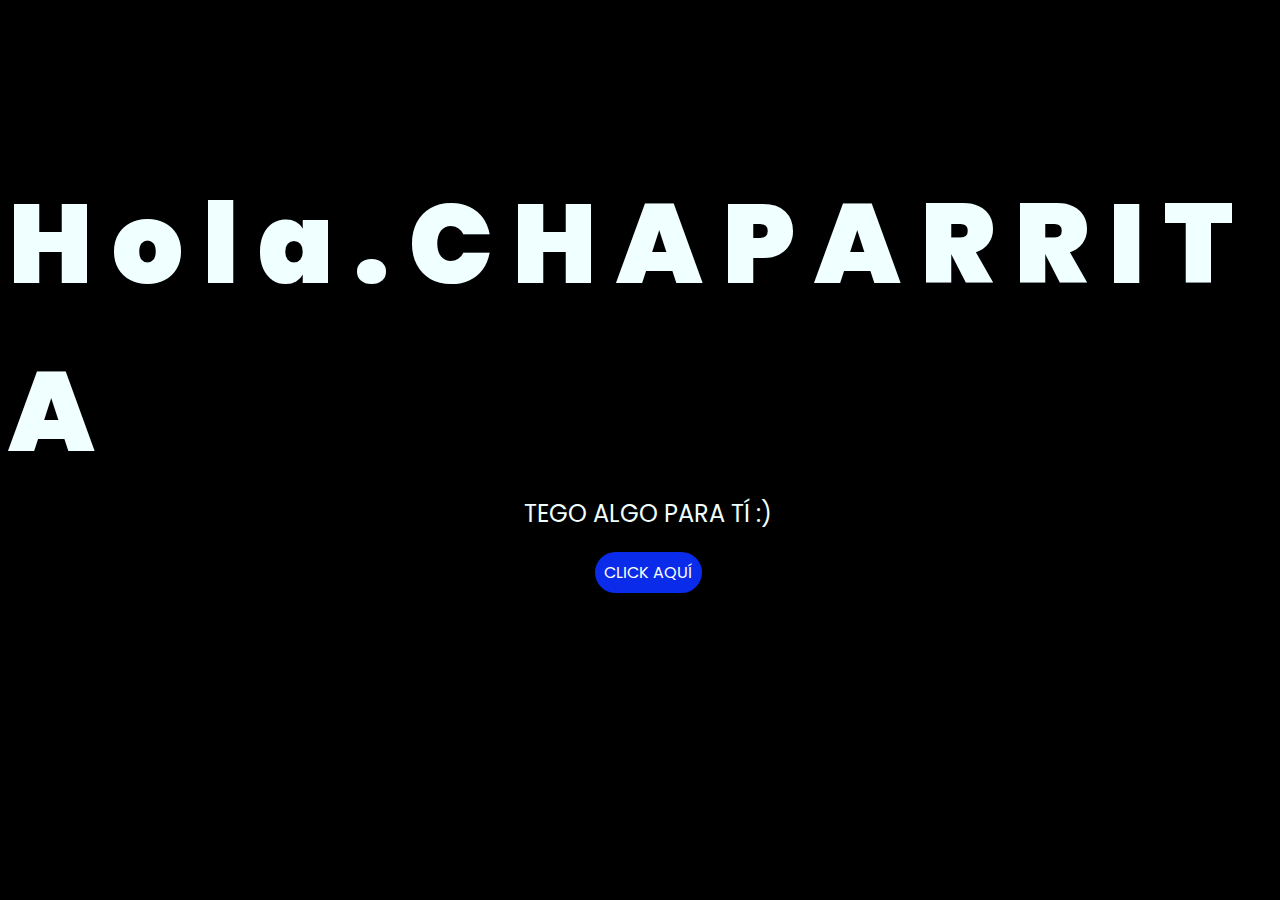
<file: index.html>
<!DOCTYPE html>
<html lang="es">

<head>
    <meta charset="UTF-8">
    <meta http-equiv="X-UA-Compatible" content="IE=edge">
    <meta name="viewport" content="width=device-width, initial-scale=1.0">
    <link rel="stylesheet" href="css/style.css">
    <link rel="icon" href="img/flowers.png" type="image/x-icon">
    <title>Flowers</title>
</head>

<body>
    <div class="greetings">
        <span>H</span>
        <span>o</span>
        <span>l</span>
        <span>a</span>
        <span>.</span>
        <span>C</span>
        <span>H</span>
        <span>A</span>
        <span>P</span>
        <span>A</span>
        <span>R</span>
        <span>R</span>
        <span>I</span>
        <span>T</span>
        <span>A</span>
    </div>
    <div class="description">
        <span>TEGO ALGO PARA TÍ :)</span>
    </div>
    <div class="button">
        <button class="botones">
            <a href="flower.html" style="color: #fff;">CLICK AQUÍ</a>
        </button>
    </div>

</body>

</html>
</file>
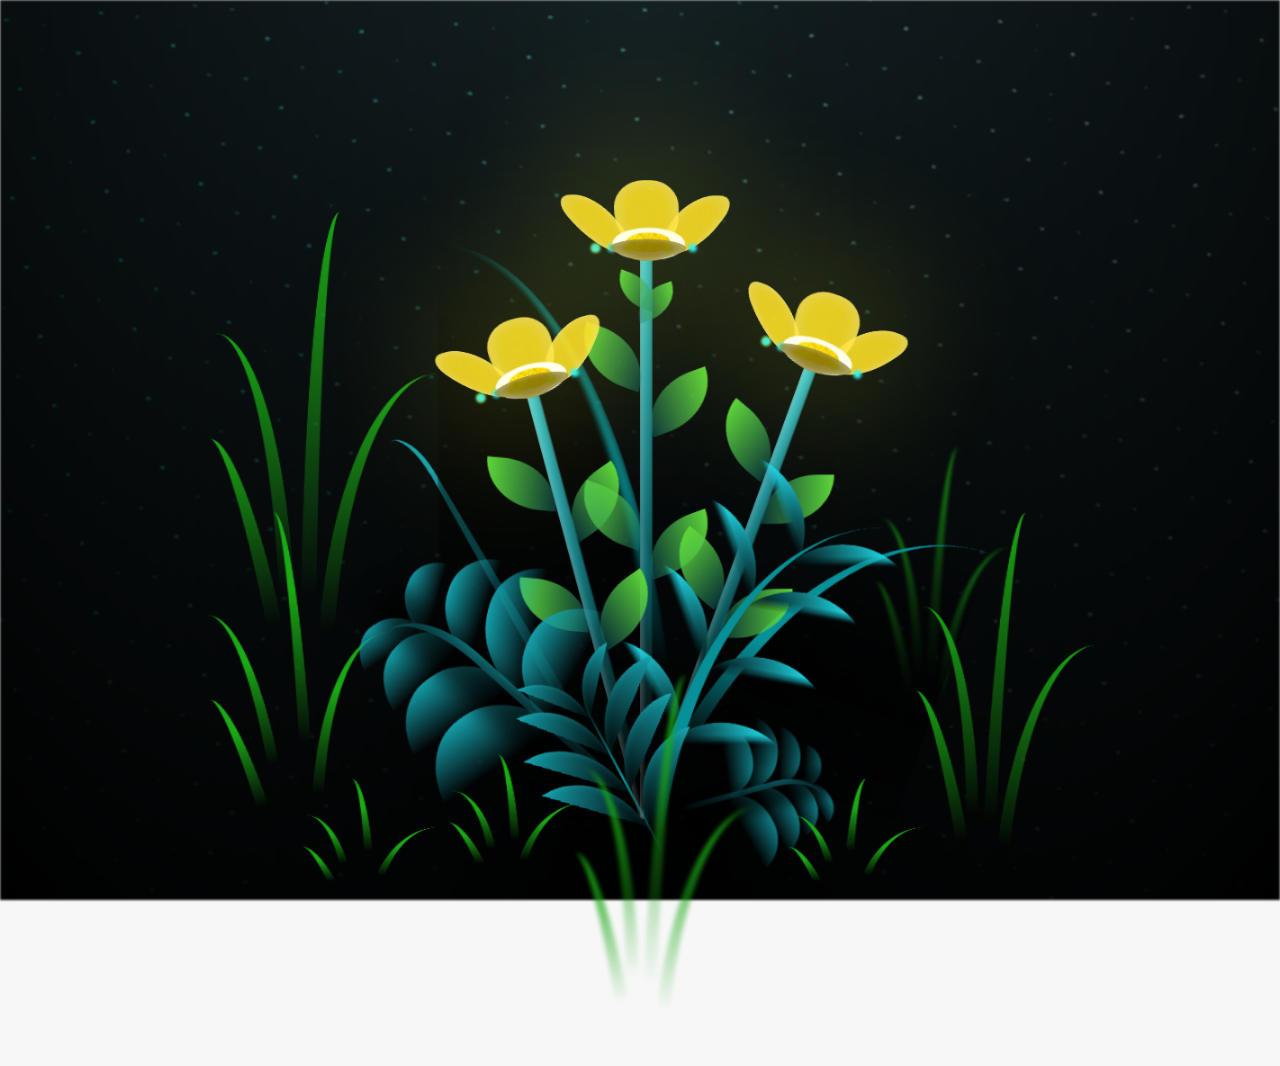
<file: flower.html>
<!DOCTYPE html>
<html lang="es">
  <head>
    <meta charset="UTF-8" />
    <meta http-equiv="X-UA-Compatible" content="IE=edge" />
    <meta name="viewport" content="width=device-width, initial-scale=1.0" />
    <link rel="stylesheet" href="css/main.css" />
    <link rel="icon" href="img/flowers.png" type="image/x-icon" />
    <title>Flower</title>
  </head>
  <body class="container">
    <audio src="sound/ChristianBasso&HaienQiu-Flowers.mp3" autoplay></audio>
    <div id="lyrics">
     
    </div>
    <h1 class="titulo">Estas flores amarillas son el significado del amor que te tengo.
      no seras espectadora hoy !!. Aunque no son fisicas te las doy con la misma intención y amor.
      TE AMO CHAPARRITA. 
    </h1>
    <div class="night"></div>
    <div class="flowers">
      <div class="flower flower--1">
        <div class="flower__leafs flower__leafs--1">
          <div class="flower__leaf flower__leaf--1"></div>
          <div class="flower__leaf flower__leaf--2"></div>
          <div class="flower__leaf flower__leaf--3"></div>
          <div class="flower__leaf flower__leaf--4"></div>
          <div class="flower__white-circle"></div>

          <div class="flower__light flower__light--1"></div>
          <div class="flower__light flower__light--2"></div>
          <div class="flower__light flower__light--3"></div>
          <div class="flower__light flower__light--4"></div>
          <div class="flower__light flower__light--5"></div>
          <div class="flower__light flower__light--6"></div>
          <div class="flower__light flower__light--7"></div>
          <div class="flower__light flower__light--8"></div>
        </div>
        <div class="flower__line">
          <div class="flower__line__leaf flower__line__leaf--1"></div>
          <div class="flower__line__leaf flower__line__leaf--2"></div>
          <div class="flower__line__leaf flower__line__leaf--3"></div>
          <div class="flower__line__leaf flower__line__leaf--4"></div>
          <div class="flower__line__leaf flower__line__leaf--5"></div>
          <div class="flower__line__leaf flower__line__leaf--6"></div>
        </div>
      </div>

      <div class="flower flower--2">
        <div class="flower__leafs flower__leafs--2">
          <div class="flower__leaf flower__leaf--1"></div>
          <div class="flower__leaf flower__leaf--2"></div>
          <div class="flower__leaf flower__leaf--3"></div>
          <div class="flower__leaf flower__leaf--4"></div>
          <div class="flower__white-circle"></div>

          <div class="flower__light flower__light--1"></div>
          <div class="flower__light flower__light--2"></div>
          <div class="flower__light flower__light--3"></div>
          <div class="flower__light flower__light--4"></div>
          <div class="flower__light flower__light--5"></div>
          <div class="flower__light flower__light--6"></div>
          <div class="flower__light flower__light--7"></div>
          <div class="flower__light flower__light--8"></div>
        </div>
        <div class="flower__line">
          <div class="flower__line__leaf flower__line__leaf--1"></div>
          <div class="flower__line__leaf flower__line__leaf--2"></div>
          <div class="flower__line__leaf flower__line__leaf--3"></div>
          <div class="flower__line__leaf flower__line__leaf--4"></div>
        </div>
      </div>

      <div class="flower flower--3">
        <div class="flower__leafs flower__leafs--3">
          <div class="flower__leaf flower__leaf--1"></div>
          <div class="flower__leaf flower__leaf--2"></div>
          <div class="flower__leaf flower__leaf--3"></div>
          <div class="flower__leaf flower__leaf--4"></div>
          <div class="flower__white-circle"></div>

          <div class="flower__light flower__light--1"></div>
          <div class="flower__light flower__light--2"></div>
          <div class="flower__light flower__light--3"></div>
          <div class="flower__light flower__light--4"></div>
          <div class="flower__light flower__light--5"></div>
          <div class="flower__light flower__light--6"></div>
          <div class="flower__light flower__light--7"></div>
          <div class="flower__light flower__light--8"></div>
        </div>
        <div class="flower__line">
          <div class="flower__line__leaf flower__line__leaf--1"></div>
          <div class="flower__line__leaf flower__line__leaf--2"></div>
          <div class="flower__line__leaf flower__line__leaf--3"></div>
          <div class="flower__line__leaf flower__line__leaf--4"></div>
        </div>
      </div>

      <div class="grow-ans" style="--d: 1.2s">
        <div class="flower__g-long">
          <div class="flower__g-long__top"></div>
          <div class="flower__g-long__bottom"></div>
        </div>
      </div>

      <div class="growing-grass">
        <div class="flower__grass flower__grass--1">
          <div class="flower__grass--top"></div>
          <div class="flower__grass--bottom"></div>
          <div class="flower__grass__leaf flower__grass__leaf--1"></div>
          <div class="flower__grass__leaf flower__grass__leaf--2"></div>
          <div class="flower__grass__leaf flower__grass__leaf--3"></div>
          <div class="flower__grass__leaf flower__grass__leaf--4"></div>
          <div class="flower__grass__leaf flower__grass__leaf--5"></div>
          <div class="flower__grass__leaf flower__grass__leaf--6"></div>
          <div class="flower__grass__leaf flower__grass__leaf--7"></div>
          <div class="flower__grass__leaf flower__grass__leaf--8"></div>
          <div class="flower__grass__overlay"></div>
        </div>
      </div>

      <div class="growing-grass">
        <div class="flower__grass flower__grass--2">
          <div class="flower__grass--top"></div>
          <div class="flower__grass--bottom"></div>
          <div class="flower__grass__leaf flower__grass__leaf--1"></div>
          <div class="flower__grass__leaf flower__grass__leaf--2"></div>
          <div class="flower__grass__leaf flower__grass__leaf--3"></div>
          <div class="flower__grass__leaf flower__grass__leaf--4"></div>
          <div class="flower__grass__leaf flower__grass__leaf--5"></div>
          <div class="flower__grass__leaf flower__grass__leaf--6"></div>
          <div class="flower__grass__leaf flower__grass__leaf--7"></div>
          <div class="flower__grass__leaf flower__grass__leaf--8"></div>
          <div class="flower__grass__overlay"></div>
        </div>
      </div>

      <div class="grow-ans" style="--d: 2.4s">
        <div class="flower__g-right flower__g-right--1">
          <div class="leaf"></div>
        </div>
      </div>

      <div class="grow-ans" style="--d: 2.8s">
        <div class="flower__g-right flower__g-right--2">
          <div class="leaf"></div>
        </div>
      </div>

      <div class="grow-ans" style="--d: 2.8s">
        <div class="flower__g-front">
          <div
            class="flower__g-front__leaf-wrapper flower__g-front__leaf-wrapper--1"
          >
            <div class="flower__g-front__leaf"></div>
          </div>
          <div
            class="flower__g-front__leaf-wrapper flower__g-front__leaf-wrapper--2"
          >
            <div class="flower__g-front__leaf"></div>
          </div>
          <div
            class="flower__g-front__leaf-wrapper flower__g-front__leaf-wrapper--3"
          >
            <div class="flower__g-front__leaf"></div>
          </div>
          <div
            class="flower__g-front__leaf-wrapper flower__g-front__leaf-wrapper--4"
          >
            <div class="flower__g-front__leaf"></div>
          </div>
          <div
            class="flower__g-front__leaf-wrapper flower__g-front__leaf-wrapper--5"
          >
            <div class="flower__g-front__leaf"></div>
          </div>
          <div
            class="flower__g-front__leaf-wrapper flower__g-front__leaf-wrapper--6"
          >
            <div class="flower__g-front__leaf"></div>
          </div>
          <div
            class="flower__g-front__leaf-wrapper flower__g-front__leaf-wrapper--7"
          >
            <div class="flower__g-front__leaf"></div>
          </div>
          <div
            class="flower__g-front__leaf-wrapper flower__g-front__leaf-wrapper--8"
          >
            <div class="flower__g-front__leaf"></div>
          </div>
          <div class="flower__g-front__line"></div>
        </div>
      </div>

      <div class="grow-ans" style="--d: 3.2s">
        <div class="flower__g-fr">
          <div class="leaf"></div>
          <div class="flower__g-fr__leaf flower__g-fr__leaf--1"></div>
          <div class="flower__g-fr__leaf flower__g-fr__leaf--2"></div>
          <div class="flower__g-fr__leaf flower__g-fr__leaf--3"></div>
          <div class="flower__g-fr__leaf flower__g-fr__leaf--4"></div>
          <div class="flower__g-fr__leaf flower__g-fr__leaf--5"></div>
          <div class="flower__g-fr__leaf flower__g-fr__leaf--6"></div>
          <div class="flower__g-fr__leaf flower__g-fr__leaf--7"></div>
          <div class="flower__g-fr__leaf flower__g-fr__leaf--8"></div>
        </div>
      </div>

      <div class="long-g long-g--0">
        <div class="grow-ans" style="--d: 3s">
          <div class="leaf leaf--0"></div>
        </div>
        <div class="grow-ans" style="--d: 2.2s">
          <div class="leaf leaf--1"></div>
        </div>
        <div class="grow-ans" style="--d: 3.4s">
          <div class="leaf leaf--2"></div>
        </div>
        <div class="grow-ans" style="--d: 3.6s">
          <div class="leaf leaf--3"></div>
        </div>
      </div>

      <div class="long-g long-g--1">
        <div class="grow-ans" style="--d: 3.6s">
          <div class="leaf leaf--0"></div>
        </div>
        <div class="grow-ans" style="--d: 3.8s">
          <div class="leaf leaf--1"></div>
        </div>
        <div class="grow-ans" style="--d: 4s">
          <div class="leaf leaf--2"></div>
        </div>
        <div class="grow-ans" style="--d: 4.2s">
          <div class="leaf leaf--3"></div>
        </div>
      </div>

      <div class="long-g long-g--2">
        <div class="grow-ans" style="--d: 4s">
          <div class="leaf leaf--0"></div>
        </div>
        <div class="grow-ans" style="--d: 4.2s">
          <div class="leaf leaf--1"></div>
        </div>
        <div class="grow-ans" style="--d: 4.4s">
          <div class="leaf leaf--2"></div>
        </div>
        <div class="grow-ans" style="--d: 4.6s">
          <div class="leaf leaf--3"></div>
        </div>
      </div>

      <div class="long-g long-g--3">
        <div class="grow-ans" style="--d: 4s">
          <div class="leaf leaf--0"></div>
        </div>
        <div class="grow-ans" style="--d: 4.2s">
          <div class="leaf leaf--1"></div>
        </div>
        <div class="grow-ans" style="--d: 3s">
          <div class="leaf leaf--2"></div>
        </div>
        <div class="grow-ans" style="--d: 3.6s">
          <div class="leaf leaf--3"></div>
        </div>
      </div>

      <div class="long-g long-g--4">
        <div class="grow-ans" style="--d: 4s">
          <div class="leaf leaf--0"></div>
        </div>
        <div class="grow-ans" style="--d: 4.2s">
          <div class="leaf leaf--1"></div>
        </div>
        <div class="grow-ans" style="--d: 3s">
          <div class="leaf leaf--2"></div>
        </div>
        <div class="grow-ans" style="--d: 3.6s">
          <div class="leaf leaf--3"></div>
        </div>
      </div>

      <div class="long-g long-g--5">
        <div class="grow-ans" style="--d: 4s">
          <div class="leaf leaf--0"></div>
        </div>
        <div class="grow-ans" style="--d: 4.2s">
          <div class="leaf leaf--1"></div>
        </div>
        <div class="grow-ans" style="--d: 3s">
          <div class="leaf leaf--2"></div>
        </div>
        <div class="grow-ans" style="--d: 3.6s">
          <div class="leaf leaf--3"></div>
        </div>
      </div>

      <div class="long-g long-g--6">
        <div class="grow-ans" style="--d: 4.2s">
          <div class="leaf leaf--0"></div>
        </div>
        <div class="grow-ans" style="--d: 4.4s">
          <div class="leaf leaf--1"></div>
        </div>
        <div class="grow-ans" style="--d: 4.6s">
          <div class="leaf leaf--2"></div>
        </div>
        <div class="grow-ans" style="--d: 4.8s">
          <div class="leaf leaf--3"></div>
        </div>
      </div>

      <div class="long-g long-g--7">
        <div class="grow-ans" style="--d: 3s">
          <div class="leaf leaf--0"></div>
        </div>
        <div class="grow-ans" style="--d: 3.2s">
          <div class="leaf leaf--1"></div>
        </div>
        <div class="grow-ans" style="--d: 3.5s">
          <div class="leaf leaf--2"></div>
        </div>
        <div class="grow-ans" style="--d: 3.6s">
          <div class="leaf leaf--3"></div>
        </div>
      </div>
    </div>
    <script src="anim.js"></script>
    <script src="main.js"></script>
  </body>
</html>
</file>
<file: css/style.css>
@import url('https://fonts.googleapis.com/css2?family=Poppins:ital,wght@0,500;1,900&display=swap');
*{
    font-family: 'Poppins',cursive;
}
body{
    color: azure;
    width: 100%;
    height: 82vh;
    display: flex;
    flex-direction: column;
    align-items: center;
    justify-content: center;
    background-color: black;
    /* padding-top: -30; */
}

.botones{
    padding: 9px;
    border-radius: 80px;
    background-color: transparent;
    border: none;
}

.botones a{
    background-color: #0a2be9;
    padding: 9px;
    border-radius: 80px;
    -webkit-border-radius: 80px;
    -moz-border-radius: 80px;
    -ms-border-radius: 80px;
    -o-border-radius: 80px;

}

.botones a:focus{
    background-color: rgb(50, 194, 194);
}

.greetings{
    font-size: 7rem;
    font-weight: 900;
}
.greetings > span{
    animation: glow 2.5s ease-in-out infinite;
}
@keyframes glow{
    0%, 100%{
        color: #fff;
        text-shadow: 0 0 12px #39c6d6, 0 0 50px #39c6d6, 0 0 100px #39c6d6;
    }
    10%, 90%{
        color: #111;
        text-shadow: none;
    }
}
.greetings > span:nth-child(2){
    animation-delay: .2s ;
}
.greetings > span:nth-child(3){
    animation-delay: .4s ;
}
.greetings > span:nth-child(4){
    animation-delay: .6s;
}

.greetings > span:nth-child(5){
    animation-delay: .8s;
}




.description{
    font-size: 1.5rem;
    margin-bottom: 20px;
}

.button a{
    text-decoration: none;
    font-size: 1rem;
    color: #111;
}

@media screen and (max-width:574px){
    .greetings{
        display: block;
        font-size: 4rem;
        font-weight: 800;
        text-align: center;
    }
    .description{
        font-size: 2rem;
    }
    
    .button a{
        font-size: 1rem;
    }
}
</file>
<file: css/main.css>
*,
*::after,
*::before {
  padding: 0;
  margin: 0;
  box-sizing: border-box;
}

:root {
  --dark-color: #000;
}

body {
  display: flex;
  align-items: flex-end;
  justify-content: center;
  min-height: 100vh;
  background-color: var(--dark-color);
  overflow: hidden;
  perspective: 1000px;
}

#lyrics {
  font-size: 28px;
  font-family: "Franklin Gothic Medium", "Arial Narrow", Arial, sans-serif;
  color: white;
  position: absolute;
  margin-bottom: 20%;
  z-index: 1;
  font-weight: bold;
  letter-spacing: 4px;
}
@media only screen and (max-width: 600px) {
  /* Estilos específicos para dispositivos con un ancho máximo de 600px */
  #lyrics {
      font-size: 14px; /* Reduce el tamaño del texto para dispositivos más pequeños */
      margin-bottom: 530px;
      letter-spacing: 3px;
  }

}
.titulo {
  margin-bottom: 180px;
  font-family: "Arial Narrow", Arial, sans-serif;
  color: yellow;
  position: absolute;
  font-weight: bold;
  letter-spacing: 10px;
  opacity: 0;
  animation: fadeIn 3s ease-in-out forwards;
  text-align: center;
}
@keyframes fadeIn {
  from {
    opacity: 0;
  }
  to {
    opacity: 1;
  }
}

.night {
  z-index: -1;
  position: absolute;
  left: 50%;
  top: 0;
  transform: translateX(-50%);
  width: 100%;
  height: 100%;
  filter: blur(0.1vmin);
  background-image: radial-gradient(
      ellipse at top,
      transparent 0%,
      var(--dark-color)
    ),
    radial-gradient(
      ellipse at bottom,
      var(--dark-color),
      rgba(145, 233, 255, 0.2)
    ),
    repeating-linear-gradient(
      220deg,
      rgb(0, 0, 0) 0px,
      rgb(0, 0, 0) 19px,
      transparent 19px,
      transparent 22px
    ),
    repeating-linear-gradient(
      189deg,
      rgb(0, 0, 0) 0px,
      rgb(0, 0, 0) 19px,
      transparent 19px,
      transparent 22px
    ),
    repeating-linear-gradient(
      148deg,
      rgb(0, 0, 0) 0px,
      rgb(0, 0, 0) 19px,
      transparent 19px,
      transparent 22px
    ),
    linear-gradient(90deg, rgb(0, 255, 250), rgb(240, 240, 240));
}

.flowers {
  position: relative;
  transform: scale(0.9);
  /*margin-bottom: 100px;
  */
}

@media only screen and (max-width: 600px) {
  /* Estilos específicos para dispositivos con un ancho máximo de 600px */
.flowers {
      font-size: 14px;
      margin-bottom: 35%;
      letter-spacing: 3px;
      transform: scale(1.0);
}

}

.flower {
  position: absolute;
  bottom: 10vmin;
  transform-origin: bottom center;
  z-index: 10;
  --fl-speed: 0.8s;
}
.flower--1 {
  -webkit-animation: moving-flower-1 4s linear infinite;
  animation: moving-flower-1 4s linear infinite;
}
.flower--1 .flower__line {
  height: 70vmin;
  -webkit-animation-delay: 0.3s;
  animation-delay: 0.3s;
}
.flower--1 .flower__line__leaf--1 {
  -webkit-animation: blooming-leaf-right var(--fl-speed) 1.6s backwards;
  animation: blooming-leaf-right var(--fl-speed) 1.6s backwards;
}
.flower--1 .flower__line__leaf--2 {
  -webkit-animation: blooming-leaf-right var(--fl-speed) 1.4s backwards;
  animation: blooming-leaf-right var(--fl-speed) 1.4s backwards;
}
.flower--1 .flower__line__leaf--3 {
  -webkit-animation: blooming-leaf-left var(--fl-speed) 1.2s backwards;
  animation: blooming-leaf-left var(--fl-speed) 1.2s backwards;
}
.flower--1 .flower__line__leaf--4 {
  -webkit-animation: blooming-leaf-left var(--fl-speed) 1s backwards;
  animation: blooming-leaf-left var(--fl-speed) 1s backwards;
}
.flower--1 .flower__line__leaf--5 {
  -webkit-animation: blooming-leaf-right var(--fl-speed) 1.8s backwards;
  animation: blooming-leaf-right var(--fl-speed) 1.8s backwards;
}
.flower--1 .flower__line__leaf--6 {
  -webkit-animation: blooming-leaf-left var(--fl-speed) 2s backwards;
  animation: blooming-leaf-left var(--fl-speed) 2s backwards;
}
.flower--2 {
  left: 50%;
  transform: rotate(20deg);
  -webkit-animation: moving-flower-2 4s linear infinite;
  animation: moving-flower-2 4s linear infinite;
}
.flower--2 .flower__line {
  height: 60vmin;
  -webkit-animation-delay: 0.6s;
  animation-delay: 0.6s;
}
.flower--2 .flower__line__leaf--1 {
  -webkit-animation: blooming-leaf-right var(--fl-speed) 1.9s backwards;
  animation: blooming-leaf-right var(--fl-speed) 1.9s backwards;
}
.flower--2 .flower__line__leaf--2 {
  -webkit-animation: blooming-leaf-right var(--fl-speed) 1.7s backwards;
  animation: blooming-leaf-right var(--fl-speed) 1.7s backwards;
}
.flower--2 .flower__line__leaf--3 {
  -webkit-animation: blooming-leaf-left var(--fl-speed) 1.5s backwards;
  animation: blooming-leaf-left var(--fl-speed) 1.5s backwards;
}
.flower--2 .flower__line__leaf--4 {
  -webkit-animation: blooming-leaf-left var(--fl-speed) 1.3s backwards;
  animation: blooming-leaf-left var(--fl-speed) 1.3s backwards;
}
.flower--3 {
  left: 50%;
  transform: rotate(-15deg);
  -webkit-animation: moving-flower-3 4s linear infinite;
  animation: moving-flower-3 4s linear infinite;
}
.flower--3 .flower__line {
  -webkit-animation-delay: 0.9s;
  animation-delay: 0.9s;
}
.flower--3 .flower__line__leaf--1 {
  -webkit-animation: blooming-leaf-right var(--fl-speed) 2.5s backwards;
  animation: blooming-leaf-right var(--fl-speed) 2.5s backwards;
}
.flower--3 .flower__line__leaf--2 {
  -webkit-animation: blooming-leaf-right var(--fl-speed) 2.3s backwards;
  animation: blooming-leaf-right var(--fl-speed) 2.3s backwards;
}
.flower--3 .flower__line__leaf--3 {
  -webkit-animation: blooming-leaf-left var(--fl-speed) 2.1s backwards;
  animation: blooming-leaf-left var(--fl-speed) 2.1s backwards;
}
.flower--3 .flower__line__leaf--4 {
  -webkit-animation: blooming-leaf-left var(--fl-speed) 1.9s backwards;
  animation: blooming-leaf-left var(--fl-speed) 1.9s backwards;
}
.flower__leafs {
  position: relative;
  -webkit-animation: blooming-flower 2s backwards;
  animation: blooming-flower 2s backwards;
}
.flower__leafs--1 {
  -webkit-animation-delay: 1.1s;
  animation-delay: 1.1s;
}
.flower__leafs--2 {
  -webkit-animation-delay: 1.4s;
  animation-delay: 1.4s;
}
.flower__leafs--3 {
  -webkit-animation-delay: 1.7s;
  animation-delay: 1.7s;
}
.flower__leafs::after {
  content: "";
  position: absolute;
  left: 0;
  top: 0;
  transform: translate(-50%, -100%);
  width: 8vmin;
  height: 8vmin;
  background-color: #f9fd25;
  /* background-color: #fd2525; */
  filter: blur(10vmin);
}
.flower__leaf {
  position: absolute;
  bottom: 0;
  left: 50%;
  width: 8vmin;
  height: 11vmin;
  border-radius: 51% 49% 47% 53%/44% 45% 55% 69%;
  background-color: #253bfd;
  background-color: #fddd25;
  transform-origin: bottom center;
  opacity: 0.9;
  box-shadow: inset 0 0 2vmin rgba(255, 255, 255, 0.5);
}
.flower__leaf--1 {
  transform: translate(-10%, 1%) rotateY(40deg) rotateX(-50deg);
}
.flower__leaf--2 {
  transform: translate(-50%, -4%) rotateX(40deg);
}
.flower__leaf--3 {
  transform: translate(-90%, 0%) rotateY(45deg) rotateX(50deg);
}
.flower__leaf--4 {
  width: 8vmin;
  height: 8vmin;
  transform-origin: bottom left;
  border-radius: 4vmin 10vmin 4vmin 4vmin;
  transform: translate(0%, 18%) rotateX(70deg) rotate(-43deg);
  background-color: #7c6901;
  z-index: 1;
  opacity: 0.8;
}
.flower__white-circle {
  position: absolute;
  left: -3.5vmin;
  top: -3vmin;
  width: 9vmin;
  height: 4vmin;
  border-radius: 50%;
  background-color: #fff;
}
.flower__white-circle::after {
  content: "";
  position: absolute;
  left: 50%;
  top: 45%;
  transform: translate(-50%, -50%);
  width: 60%;
  height: 60%;
  border-radius: inherit;
  background-image: repeating-linear-gradient(
      135deg,
      rgba(0, 0, 0, 0.03) 0px,
      rgba(0, 0, 0, 0.03) 1px,
      transparent 1px,
      transparent 12px
    ),
    repeating-linear-gradient(
      45deg,
      rgba(0, 0, 0, 0.03) 0px,
      rgba(0, 0, 0, 0.03) 1px,
      transparent 1px,
      transparent 12px
    ),
    repeating-linear-gradient(
      67.5deg,
      rgba(0, 0, 0, 0.03) 0px,
      rgba(0, 0, 0, 0.03) 1px,
      transparent 1px,
      transparent 12px
    ),
    repeating-linear-gradient(
      135deg,
      rgba(0, 0, 0, 0.03) 0px,
      rgba(0, 0, 0, 0.03) 1px,
      transparent 1px,
      transparent 12px
    ),
    repeating-linear-gradient(
      45deg,
      rgba(0, 0, 0, 0.03) 0px,
      rgba(0, 0, 0, 0.03) 1px,
      transparent 1px,
      transparent 12px
    ),
    repeating-linear-gradient(
      112.5deg,
      rgba(0, 0, 0, 0.03) 0px,
      rgba(0, 0, 0, 0.03) 1px,
      transparent 1px,
      transparent 12px
    ),
    repeating-linear-gradient(
      112.5deg,
      rgba(0, 0, 0, 0.03) 0px,
      rgba(0, 0, 0, 0.03) 1px,
      transparent 1px,
      transparent 12px
    ),
    repeating-linear-gradient(
      45deg,
      rgba(0, 0, 0, 0.03) 0px,
      rgba(0, 0, 0, 0.03) 1px,
      transparent 1px,
      transparent 12px
    ),
    repeating-linear-gradient(
      22.5deg,
      rgba(0, 0, 0, 0.03) 0px,
      rgba(0, 0, 0, 0.03) 1px,
      transparent 1px,
      transparent 12px
    ),
    repeating-linear-gradient(
      45deg,
      rgba(0, 0, 0, 0.03) 0px,
      rgba(0, 0, 0, 0.03) 1px,
      transparent 1px,
      transparent 12px
    ),
    repeating-linear-gradient(
      22.5deg,
      rgba(0, 0, 0, 0.03) 0px,
      rgba(0, 0, 0, 0.03) 1px,
      transparent 1px,
      transparent 12px
    ),
    repeating-linear-gradient(
      135deg,
      rgba(0, 0, 0, 0.03) 0px,
      rgba(0, 0, 0, 0.03) 1px,
      transparent 1px,
      transparent 12px
    ),
    repeating-linear-gradient(
      157.5deg,
      rgba(0, 0, 0, 0.03) 0px,
      rgba(0, 0, 0, 0.03) 1px,
      transparent 1px,
      transparent 12px
    ),
    repeating-linear-gradient(
      67.5deg,
      rgba(0, 0, 0, 0.03) 0px,
      rgba(0, 0, 0, 0.03) 1px,
      transparent 1px,
      transparent 12px
    ),
    repeating-linear-gradient(
      67.5deg,
      rgba(0, 0, 0, 0.03) 0px,
      rgba(0, 0, 0, 0.03) 1px,
      transparent 1px,
      transparent 12px
    ),
    linear-gradient(90deg, rgb(255, 235, 18), rgb(255, 206, 0));
}
.flower__line {
  height: 55vmin;
  width: 1.5vmin;
  background-image: linear-gradient(
      to left,
      rgba(0, 0, 0, 0.2),
      transparent,
      rgba(255, 255, 255, 0.2)
    ),
    linear-gradient(to top, transparent 10%, #14757a, #39c6d6);
  box-shadow: inset 0 0 2px rgba(0, 0, 0, 0.5);
  -webkit-animation: grow-flower-tree 4s backwards;
  animation: grow-flower-tree 4s backwards;
}
.flower__line__leaf {
  --w: 7vmin;
  --h: calc(var(--w) + 2vmin);
  position: absolute;
  top: 20%;
  left: 90%;
  width: var(--w);
  height: var(--h);
  border-top-right-radius: var(--h);
  border-bottom-left-radius: var(--h);
  background-image: linear-gradient(to top, rgba(20, 117, 122, 0.4), #5ed639);
}
.flower__line__leaf--1 {
  transform: rotate(70deg) rotateY(30deg);
}
.flower__line__leaf--2 {
  top: 45%;
  transform: rotate(70deg) rotateY(30deg);
}
.flower__line__leaf--3,
.flower__line__leaf--4,
.flower__line__leaf--6 {
  border-top-right-radius: 0;
  border-bottom-left-radius: 0;
  border-top-left-radius: var(--h);
  border-bottom-right-radius: var(--h);
  left: -460%;
  top: 12%;
  transform: rotate(-70deg) rotateY(30deg);
}
.flower__line__leaf--4 {
  top: 40%;
}
.flower__line__leaf--5 {
  top: 0;
  transform-origin: left;
  transform: rotate(70deg) rotateY(30deg) scale(0.6);
}
.flower__line__leaf--6 {
  top: -2%;
  left: -450%;
  transform-origin: right;
  transform: rotate(-70deg) rotateY(30deg) scale(0.6);
}
.flower__light {
  position: absolute;
  bottom: 0vmin;
  width: 1vmin;
  height: 1vmin;
  background-color: rgb(255, 251, 0);
  border-radius: 50%;
  filter: blur(0.2vmin);
  -webkit-animation: light-ans 4s linear infinite backwards;
  animation: light-ans 4s linear infinite backwards;
}
.flower__light:nth-child(odd) {
  background-color: #23f0ff;
}
.flower__light--1 {
  left: -2vmin;
  -webkit-animation-delay: 1s;
  animation-delay: 1s;
}
.flower__light--2 {
  left: 3vmin;
  -webkit-animation-delay: 0.5s;
  animation-delay: 0.5s;
}
.flower__light--3 {
  left: -6vmin;
  -webkit-animation-delay: 0.3s;
  animation-delay: 0.3s;
}
.flower__light--4 {
  left: 6vmin;
  -webkit-animation-delay: 0.9s;
  animation-delay: 0.9s;
}
.flower__light--5 {
  left: -1vmin;
  -webkit-animation-delay: 1.5s;
  animation-delay: 1.5s;
}
.flower__light--6 {
  left: -4vmin;
  -webkit-animation-delay: 3s;
  animation-delay: 3s;
}
.flower__light--7 {
  left: 3vmin;
  -webkit-animation-delay: 2s;
  animation-delay: 2s;
}
.flower__light--8 {
  left: -6vmin;
  -webkit-animation-delay: 3.5s;
  animation-delay: 3.5s;
}
.flower__grass {
  --c: #159faa;
  --line-w: 1.5vmin;
  position: absolute;
  bottom: 12vmin;
  left: -7vmin;
  display: flex;
  flex-direction: column;
  align-items: flex-end;
  z-index: 20;
  transform-origin: bottom center;
  transform: rotate(-48deg) rotateY(40deg);
}
.flower__grass--1 {
  -webkit-animation: moving-grass 2s linear infinite;
  animation: moving-grass 2s linear infinite;
}
.flower__grass--2 {
  left: 2vmin;
  bottom: 10vmin;
  transform: scale(0.5) rotate(75deg) rotateX(10deg) rotateY(-200deg);
  opacity: 0.8;
  z-index: 0;
  -webkit-animation: moving-grass--2 1.5s linear infinite;
  animation: moving-grass--2 1.5s linear infinite;
}
.flower__grass--top {
  width: 7vmin;
  height: 10vmin;
  border-top-right-radius: 100%;
  border-right: var(--line-w) solid var(--c);
  transform-origin: bottom center;
  transform: rotate(-2deg);
}
.flower__grass--bottom {
  margin-top: -2px;
  width: var(--line-w);
  height: 25vmin;
  background-image: linear-gradient(to top, transparent, var(--c));
}
.flower__grass__leaf {
  --size: 10vmin;
  position: absolute;
  width: calc(var(--size) * 2.1);
  height: var(--size);
  border-top-left-radius: var(--size);
  border-top-right-radius: var(--size);
  background-image: linear-gradient(
    to top,
    transparent,
    transparent 30%,
    var(--c)
  );
  z-index: 100;
}
.flower__grass__leaf--1 {
  top: -6%;
  left: 30%;
  --size: 6vmin;
  transform: rotate(-20deg);
  -webkit-animation: growing-grass-ans--1 2s 2.6s backwards;
  animation: growing-grass-ans--1 2s 2.6s backwards;
}
@-webkit-keyframes growing-grass-ans--1 {
  0% {
    transform-origin: bottom left;
    transform: rotate(-20deg) scale(0);
  }
}
@keyframes growing-grass-ans--1 {
  0% {
    transform-origin: bottom left;
    transform: rotate(-20deg) scale(0);
  }
}
.flower__grass__leaf--2 {
  top: -5%;
  left: -110%;
  --size: 6vmin;
  transform: rotate(10deg);
  -webkit-animation: growing-grass-ans--2 2s 2.4s linear backwards;
  animation: growing-grass-ans--2 2s 2.4s linear backwards;
}
@-webkit-keyframes growing-grass-ans--2 {
  0% {
    transform-origin: bottom right;
    transform: rotate(10deg) scale(0);
  }
}
@keyframes growing-grass-ans--2 {
  0% {
    transform-origin: bottom right;
    transform: rotate(10deg) scale(0);
  }
}
.flower__grass__leaf--3 {
  top: 5%;
  left: 60%;
  --size: 8vmin;
  transform: rotate(-18deg) rotateX(-20deg);
  -webkit-animation: growing-grass-ans--3 2s 2.2s linear backwards;
  animation: growing-grass-ans--3 2s 2.2s linear backwards;
}
@-webkit-keyframes growing-grass-ans--3 {
  0% {
    transform-origin: bottom left;
    transform: rotate(-18deg) rotateX(-20deg) scale(0);
  }
}
@keyframes growing-grass-ans--3 {
  0% {
    transform-origin: bottom left;
    transform: rotate(-18deg) rotateX(-20deg) scale(0);
  }
}
.flower__grass__leaf--4 {
  top: 6%;
  left: -135%;
  --size: 8vmin;
  transform: rotate(2deg);
  -webkit-animation: growing-grass-ans--4 2s 2s linear backwards;
  animation: growing-grass-ans--4 2s 2s linear backwards;
}
@-webkit-keyframes growing-grass-ans--4 {
  0% {
    transform-origin: bottom right;
    transform: rotate(2deg) scale(0);
  }
}
@keyframes growing-grass-ans--4 {
  0% {
    transform-origin: bottom right;
    transform: rotate(2deg) scale(0);
  }
}
.flower__grass__leaf--5 {
  top: 20%;
  left: 60%;
  --size: 10vmin;
  transform: rotate(-24deg) rotateX(-20deg);
  -webkit-animation: growing-grass-ans--5 2s 1.8s linear backwards;
  animation: growing-grass-ans--5 2s 1.8s linear backwards;
}
@-webkit-keyframes growing-grass-ans--5 {
  0% {
    transform-origin: bottom left;
    transform: rotate(-24deg) rotateX(-20deg) scale(0);
  }
}
@keyframes growing-grass-ans--5 {
  0% {
    transform-origin: bottom left;
    transform: rotate(-24deg) rotateX(-20deg) scale(0);
  }
}
.flower__grass__leaf--6 {
  top: 22%;
  left: -180%;
  --size: 10vmin;
  transform: rotate(10deg);
  -webkit-animation: growing-grass-ans--6 2s 1.6s linear backwards;
  animation: growing-grass-ans--6 2s 1.6s linear backwards;
}
@-webkit-keyframes growing-grass-ans--6 {
  0% {
    transform-origin: bottom right;
    transform: rotate(10deg) scale(0);
  }
}
@keyframes growing-grass-ans--6 {
  0% {
    transform-origin: bottom right;
    transform: rotate(10deg) scale(0);
  }
}
.flower__grass__leaf--7 {
  top: 39%;
  left: 70%;
  --size: 10vmin;
  transform: rotate(-10deg);
  -webkit-animation: growing-grass-ans--7 2s 1.4s linear backwards;
  animation: growing-grass-ans--7 2s 1.4s linear backwards;
}
@-webkit-keyframes growing-grass-ans--7 {
  0% {
    transform-origin: bottom left;
    transform: rotate(-10deg) scale(0);
  }
}
@keyframes growing-grass-ans--7 {
  0% {
    transform-origin: bottom left;
    transform: rotate(-10deg) scale(0);
  }
}
.flower__grass__leaf--8 {
  top: 40%;
  left: -215%;
  --size: 11vmin;
  transform: rotate(10deg);
  -webkit-animation: growing-grass-ans--8 2s 1.2s linear backwards;
  animation: growing-grass-ans--8 2s 1.2s linear backwards;
}
@-webkit-keyframes growing-grass-ans--8 {
  0% {
    transform-origin: bottom right;
    transform: rotate(10deg) scale(0);
  }
}
@keyframes growing-grass-ans--8 {
  0% {
    transform-origin: bottom right;
    transform: rotate(10deg) scale(0);
  }
}
.flower__grass__overlay {
  position: absolute;
  top: -10%;
  right: 0%;
  width: 100%;
  height: 100%;
  background-color: rgba(0, 0, 0, 0.6);
  filter: blur(1.5vmin);
  z-index: 100;
}
.flower__g-long {
  --w: 2vmin;
  --h: 6vmin;
  --c: #159faa;
  position: absolute;
  bottom: 10vmin;
  left: -3vmin;
  transform-origin: bottom center;
  transform: rotate(-30deg) rotateY(-20deg);
  display: flex;
  flex-direction: column;
  align-items: flex-end;
  -webkit-animation: flower-g-long-ans 3s linear infinite;
  animation: flower-g-long-ans 3s linear infinite;
}
@-webkit-keyframes flower-g-long-ans {
  0%,
  100% {
    transform: rotate(-30deg) rotateY(-20deg);
  }
  50% {
    transform: rotate(-32deg) rotateY(-20deg);
  }
}
@keyframes flower-g-long-ans {
  0%,
  100% {
    transform: rotate(-30deg) rotateY(-20deg);
  }
  50% {
    transform: rotate(-32deg) rotateY(-20deg);
  }
}
.flower__g-long__top {
  top: calc(var(--h) * -1);
  width: calc(var(--w) + 1vmin);
  height: var(--h);
  border-top-right-radius: 100%;
  border-right: 0.7vmin solid var(--c);
  transform: translate(-0.7vmin, 1vmin);
}
.flower__g-long__bottom {
  width: var(--w);
  height: 50vmin;
  transform-origin: bottom center;
  background-image: linear-gradient(to top, transparent 30%, var(--c));
  box-shadow: inset 0 0 2px rgba(0, 0, 0, 0.5);
  -webkit-clip-path: polygon(35% 0, 65% 1%, 100% 100%, 0% 100%);
  clip-path: polygon(35% 0, 65% 1%, 100% 100%, 0% 100%);
}
.flower__g-right {
  position: absolute;
  bottom: 6vmin;
  left: -2vmin;
  transform-origin: bottom left;
  transform: rotate(20deg);
}
.flower__g-right .leaf {
  width: 30vmin;
  height: 50vmin;
  border-top-left-radius: 100%;
  border-left: 2vmin solid #079097;
  background-image: linear-gradient(
    to bottom,
    transparent,
    var(--dark-color) 60%
  );
  -webkit-mask-image: linear-gradient(to top, transparent 30%, #079097 60%);
}
.flower__g-right--1 {
  -webkit-animation: flower-g-right-ans 2.5s linear infinite;
  animation: flower-g-right-ans 2.5s linear infinite;
}
.flower__g-right--2 {
  left: 5vmin;
  transform: rotateY(-180deg);
  -webkit-animation: flower-g-right-ans--2 3s linear infinite;
  animation: flower-g-right-ans--2 3s linear infinite;
}
.flower__g-right--2 .leaf {
  height: 75vmin;
  filter: blur(0.3vmin);
  opacity: 0.8;
}
@-webkit-keyframes flower-g-right-ans {
  0%,
  100% {
    transform: rotate(20deg);
  }
  50% {
    transform: rotate(24deg) rotateX(-20deg);
  }
}
@keyframes flower-g-right-ans {
  0%,
  100% {
    transform: rotate(20deg);
  }
  50% {
    transform: rotate(24deg) rotateX(-20deg);
  }
}
@-webkit-keyframes flower-g-right-ans--2 {
  0%,
  100% {
    transform: rotateY(-180deg) rotate(0deg) rotateX(-20deg);
  }
  50% {
    transform: rotateY(-180deg) rotate(6deg) rotateX(-20deg);
  }
}
@keyframes flower-g-right-ans--2 {
  0%,
  100% {
    transform: rotateY(-180deg) rotate(0deg) rotateX(-20deg);
  }
  50% {
    transform: rotateY(-180deg) rotate(6deg) rotateX(-20deg);
  }
}
.flower__g-front {
  position: absolute;
  bottom: 6vmin;
  left: 2.5vmin;
  z-index: 100;
  transform-origin: bottom center;
  transform: rotate(-28deg) rotateY(30deg) scale(1.04);
  -webkit-animation: flower__g-front-ans 2s linear infinite;
  animation: flower__g-front-ans 2s linear infinite;
}
@-webkit-keyframes flower__g-front-ans {
  0%,
  100% {
    transform: rotate(-28deg) rotateY(30deg) scale(1.04);
  }
  50% {
    transform: rotate(-35deg) rotateY(40deg) scale(1.04);
  }
}
@keyframes flower__g-front-ans {
  0%,
  100% {
    transform: rotate(-28deg) rotateY(30deg) scale(1.04);
  }
  50% {
    transform: rotate(-35deg) rotateY(40deg) scale(1.04);
  }
}
.flower__g-front__line {
  width: 0.3vmin;
  height: 20vmin;
  background-image: linear-gradient(
    to top,
    transparent,
    #079097,
    transparent 100%
  );
  position: relative;
}
.flower__g-front__leaf-wrapper {
  position: absolute;
  top: 0;
  left: 0;
  transform-origin: bottom left;
  transform: rotate(10deg);
}
.flower__g-front__leaf-wrapper:nth-child(even) {
  left: 0vmin;
  transform: rotateY(-180deg) rotate(5deg);
  -webkit-animation: flower__g-front__leaf-left-ans 1s ease-in backwards;
  animation: flower__g-front__leaf-left-ans 1s ease-in backwards;
}
.flower__g-front__leaf-wrapper:nth-child(odd) {
  -webkit-animation: flower__g-front__leaf-ans 1s ease-in backwards;
  animation: flower__g-front__leaf-ans 1s ease-in backwards;
}
.flower__g-front__leaf-wrapper--1 {
  top: -8vmin;
  transform: scale(0.7);
  -webkit-animation: flower__g-front__leaf-ans 1s 5.5s ease-in backwards !important;
  animation: flower__g-front__leaf-ans 1s 5.5s ease-in backwards !important;
}
.flower__g-front__leaf-wrapper--2 {
  top: -8vmin;
  transform: rotateY(-180deg) scale(0.7) !important;
  -webkit-animation: flower__g-front__leaf-left-ans-2 1s 4.6s ease-in backwards !important;
  animation: flower__g-front__leaf-left-ans-2 1s 4.6s ease-in backwards !important;
}
.flower__g-front__leaf-wrapper--3 {
  top: -3vmin;
  -webkit-animation: flower__g-front__leaf-ans 1s 4.6s ease-in backwards;
  animation: flower__g-front__leaf-ans 1s 4.6s ease-in backwards;
}
.flower__g-front__leaf-wrapper--4 {
  top: -3vmin;
  transform: rotateY(-180deg) scale(0.9) !important;
  -webkit-animation: flower__g-front__leaf-left-ans-2 1s 4.6s ease-in backwards !important;
  animation: flower__g-front__leaf-left-ans-2 1s 4.6s ease-in backwards !important;
}
@-webkit-keyframes flower__g-front__leaf-left-ans-2 {
  0% {
    transform: rotateY(-180deg) scale(0);
  }
}
@keyframes flower__g-front__leaf-left-ans-2 {
  0% {
    transform: rotateY(-180deg) scale(0);
  }
}
.flower__g-front__leaf-wrapper--5,
.flower__g-front__leaf-wrapper--6 {
  top: 2vmin;
}
.flower__g-front__leaf-wrapper--7,
.flower__g-front__leaf-wrapper--8 {
  top: 6.5vmin;
}
.flower__g-front__leaf-wrapper--2 {
  -webkit-animation-delay: 5.2s !important;
  animation-delay: 5.2s !important;
}
.flower__g-front__leaf-wrapper--3 {
  -webkit-animation-delay: 4.9s !important;
  animation-delay: 4.9s !important;
}
.flower__g-front__leaf-wrapper--5 {
  -webkit-animation-delay: 4.3s !important;
  animation-delay: 4.3s !important;
}
.flower__g-front__leaf-wrapper--6 {
  -webkit-animation-delay: 4.1s !important;
  animation-delay: 4.1s !important;
}
.flower__g-front__leaf-wrapper--7 {
  -webkit-animation-delay: 3.8s !important;
  animation-delay: 3.8s !important;
}
.flower__g-front__leaf-wrapper--8 {
  -webkit-animation-delay: 3.5s !important;
  animation-delay: 3.5s !important;
}
@-webkit-keyframes flower__g-front__leaf-ans {
  0% {
    transform: rotate(10deg) scale(0);
  }
}
@keyframes flower__g-front__leaf-ans {
  0% {
    transform: rotate(10deg) scale(0);
  }
}
@-webkit-keyframes flower__g-front__leaf-left-ans {
  0% {
    transform: rotateY(-180deg) rotate(5deg) scale(0);
  }
}
@keyframes flower__g-front__leaf-left-ans {
  0% {
    transform: rotateY(-180deg) rotate(5deg) scale(0);
  }
}
.flower__g-front__leaf {
  width: 10vmin;
  height: 10vmin;
  border-radius: 100% 0% 0% 100%/100% 100% 0% 0%;
  box-shadow: inset 0 2px 1vmin hsla(184deg, 97%, 58%, 0.2);
  background-image: linear-gradient(
      to bottom left,
      transparent,
      var(--dark-color)
    ),
    linear-gradient(to bottom right, #159faa 50%, transparent 50%, transparent);
  -webkit-mask-image: linear-gradient(
    to bottom right,
    #159faa 50%,
    transparent 50%,
    transparent
  );
  mask-image: linear-gradient(
    to bottom right,
    #159faa 50%,
    transparent 50%,
    transparent
  );
}
.flower__g-fr {
  position: absolute;
  bottom: -4vmin;
  left: vmin;
  transform-origin: bottom left;
  z-index: 10;
  -webkit-animation: flower__g-fr-ans 2s linear infinite;
  animation: flower__g-fr-ans 2s linear infinite;
}
@-webkit-keyframes flower__g-fr-ans {
  0%,
  100% {
    transform: rotate(2deg);
  }
  50% {
    transform: rotate(4deg);
  }
}
@keyframes flower__g-fr-ans {
  0%,
  100% {
    transform: rotate(2deg);
  }
  50% {
    transform: rotate(4deg);
  }
}
.flower__g-fr .leaf {
  width: 30vmin;
  height: 50vmin;
  border-top-left-radius: 100%;
  border-left: 2vmin solid #079097;
  -webkit-mask-image: linear-gradient(to top, transparent 25%, #079097 50%);
  position: relative;
  z-index: 1;
}
.flower__g-fr__leaf {
  position: absolute;
  top: 0;
  left: 0;
  width: 10vmin;
  height: 10vmin;
  border-radius: 100% 0% 0% 100%/100% 100% 0% 0%;
  box-shadow: inset 0 2px 1vmin hsla(184deg, 97%, 58%, 0.2);
  background-image: linear-gradient(
      to bottom left,
      transparent,
      var(--dark-color) 98%
    ),
    linear-gradient(to bottom right, #23f0ff 45%, transparent 50%, transparent);
  -webkit-mask-image: linear-gradient(
    135deg,
    #159faa 40%,
    transparent 50%,
    transparent
  );
}
.flower__g-fr__leaf--1 {
  left: 20vmin;
  transform: rotate(45deg);
  -webkit-animation: flower__g-fr-leaft-ans-1 0.5s 5.2s linear backwards;
  animation: flower__g-fr-leaft-ans-1 0.5s 5.2s linear backwards;
}
@-webkit-keyframes flower__g-fr-leaft-ans-1 {
  0% {
    transform-origin: left;
    transform: rotate(45deg) scale(0);
  }
}
@keyframes flower__g-fr-leaft-ans-1 {
  0% {
    transform-origin: left;
    transform: rotate(45deg) scale(0);
  }
}
.flower__g-fr__leaf--2 {
  left: 12vmin;
  top: -7vmin;
  transform: rotate(25deg) rotateY(-180deg);
  -webkit-animation: flower__g-fr-leaft-ans-6 0.5s 5s linear backwards;
  animation: flower__g-fr-leaft-ans-6 0.5s 5s linear backwards;
}
.flower__g-fr__leaf--3 {
  left: 15vmin;
  top: 6vmin;
  transform: rotate(55deg);
  -webkit-animation: flower__g-fr-leaft-ans-5 0.5s 4.8s linear backwards;
  animation: flower__g-fr-leaft-ans-5 0.5s 4.8s linear backwards;
}
.flower__g-fr__leaf--4 {
  left: 6vmin;
  top: -2vmin;
  transform: rotate(25deg) rotateY(-180deg);
  -webkit-animation: flower__g-fr-leaft-ans-6 0.5s 4.6s linear backwards;
  animation: flower__g-fr-leaft-ans-6 0.5s 4.6s linear backwards;
}
.flower__g-fr__leaf--5 {
  left: 10vmin;
  top: 14vmin;
  transform: rotate(55deg);
  -webkit-animation: flower__g-fr-leaft-ans-5 0.5s 4.4s linear backwards;
  animation: flower__g-fr-leaft-ans-5 0.5s 4.4s linear backwards;
}
@-webkit-keyframes flower__g-fr-leaft-ans-5 {
  0% {
    transform-origin: left;
    transform: rotate(55deg) scale(0);
  }
}
@keyframes flower__g-fr-leaft-ans-5 {
  0% {
    transform-origin: left;
    transform: rotate(55deg) scale(0);
  }
}
.flower__g-fr__leaf--6 {
  left: 0vmin;
  top: 6vmin;
  transform: rotate(25deg) rotateY(-180deg);
  -webkit-animation: flower__g-fr-leaft-ans-6 0.5s 4.2s linear backwards;
  animation: flower__g-fr-leaft-ans-6 0.5s 4.2s linear backwards;
}
@-webkit-keyframes flower__g-fr-leaft-ans-6 {
  0% {
    transform-origin: right;
    transform: rotate(25deg) rotateY(-180deg) scale(0);
  }
}
@keyframes flower__g-fr-leaft-ans-6 {
  0% {
    transform-origin: right;
    transform: rotate(25deg) rotateY(-180deg) scale(0);
  }
}
.flower__g-fr__leaf--7 {
  left: 5vmin;
  top: 22vmin;
  transform: rotate(45deg);
  -webkit-animation: flower__g-fr-leaft-ans-7 0.5s 4s linear backwards;
  animation: flower__g-fr-leaft-ans-7 0.5s 4s linear backwards;
}
@-webkit-keyframes flower__g-fr-leaft-ans-7 {
  0% {
    transform-origin: left;
    transform: rotate(45deg) scale(0);
  }
}
@keyframes flower__g-fr-leaft-ans-7 {
  0% {
    transform-origin: left;
    transform: rotate(45deg) scale(0);
  }
}
.flower__g-fr__leaf--8 {
  left: -4vmin;
  top: 15vmin;
  transform: rotate(15deg) rotateY(-180deg);
  -webkit-animation: flower__g-fr-leaft-ans-8 0.5s 3.8s linear backwards;
  animation: flower__g-fr-leaft-ans-8 0.5s 3.8s linear backwards;
}
@-webkit-keyframes flower__g-fr-leaft-ans-8 {
  0% {
    transform-origin: right;
    transform: rotate(15deg) rotateY(-180deg) scale(0);
  }
}
@keyframes flower__g-fr-leaft-ans-8 {
  0% {
    transform-origin: right;
    transform: rotate(15deg) rotateY(-180deg) scale(0);
  }
}

.long-g {
  position: absolute;
  bottom: 25vmin;
  left: -42vmin;
  transform-origin: bottom left;
}
.long-g--1 {
  bottom: 0vmin;
  transform: scale(0.8) rotate(-5deg);
}
.long-g--1 .leaf {
  -webkit-mask-image: linear-gradient(
    to top,
    transparent 40%,
    #079097 80%
  ) !important;
}
.long-g--1 .leaf--1 {
  --w: 5vmin;
  --h: 60vmin;
  left: -2vmin;
  transform: rotate(3deg) rotateY(-180deg);
}
.long-g--2,
.long-g--3 {
  bottom: -3vmin;
  left: -35vmin;
  transform-origin: center;
  transform: scale(0.6) rotateX(60deg);
}
.long-g--2 .leaf,
.long-g--3 .leaf {
  -webkit-mask-image: linear-gradient(
    to top,
    transparent 50%,
    #079097 80%
  ) !important;
}
.long-g--2 .leaf--1,
.long-g--3 .leaf--1 {
  left: -1vmin;
  transform: rotateY(-180deg);
}
.long-g--3 {
  left: -17vmin;
  bottom: 0vmin;
}
.long-g--3 .leaf {
  -webkit-mask-image: linear-gradient(
    to top,
    transparent 40%,
    #079097 80%
  ) !important;
}
.long-g--4 {
  left: 25vmin;
  bottom: -3vmin;
  transform-origin: center;
  transform: scale(0.6) rotateX(60deg);
}
.long-g--4 .leaf {
  -webkit-mask-image: linear-gradient(
    to top,
    transparent 50%,
    #079097 80%
  ) !important;
}
.long-g--5 {
  left: 42vmin;
  bottom: 0vmin;
  transform: scale(0.8) rotate(2deg);
}
.long-g--6 {
  left: 0vmin;
  bottom: -20vmin;
  z-index: 100;
  filter: blur(0.3vmin);
  transform: scale(0.8) rotate(2deg);
}
.long-g--7 {
  left: 35vmin;
  bottom: 20vmin;
  z-index: -1;
  filter: blur(0.3vmin);
  transform: scale(0.6) rotate(2deg);
  opacity: 0.7;
}
.long-g .leaf {
  --w: 15vmin;
  --h: 40vmin;
  --c: #1aaa15;
  position: absolute;
  bottom: 0;
  width: var(--w);
  height: var(--h);
  border-top-left-radius: 100%;
  border-left: 2vmin solid var(--c);
  -webkit-mask-image: linear-gradient(
    to top,
    transparent 20%,
    var(--dark-color)
  );
  transform-origin: bottom center;
}
.long-g .leaf--0 {
  left: 2vmin;
  -webkit-animation: leaf-ans-1 4s linear infinite;
  animation: leaf-ans-1 4s linear infinite;
}
.long-g .leaf--1 {
  --w: 5vmin;
  --h: 60vmin;
  -webkit-animation: leaf-ans-1 4s linear infinite;
  animation: leaf-ans-1 4s linear infinite;
}
.long-g .leaf--2 {
  --w: 10vmin;
  --h: 40vmin;
  left: -0.5vmin;
  bottom: 5vmin;
  transform-origin: bottom left;
  transform: rotateY(-180deg);
  -webkit-animation: leaf-ans-2 3s linear infinite;
  animation: leaf-ans-2 3s linear infinite;
}
.long-g .leaf--3 {
  --w: 5vmin;
  --h: 30vmin;
  left: -1vmin;
  bottom: 3.2vmin;
  transform-origin: bottom left;
  transform: rotate(-10deg) rotateY(-180deg);
  -webkit-animation: leaf-ans-3 3s linear infinite;
  animation: leaf-ans-3 3s linear infinite;
}

@-webkit-keyframes leaf-ans-1 {
  0%,
  100% {
    transform: rotate(-5deg) scale(1);
  }
  50% {
    transform: rotate(5deg) scale(1.1);
  }
}

@keyframes leaf-ans-1 {
  0%,
  100% {
    transform: rotate(-5deg) scale(1);
  }
  50% {
    transform: rotate(5deg) scale(1.1);
  }
}
@-webkit-keyframes leaf-ans-2 {
  0%,
  100% {
    transform: rotateY(-180deg) rotate(5deg);
  }
  50% {
    transform: rotateY(-180deg) rotate(0deg) scale(1.1);
  }
}
@keyframes leaf-ans-2 {
  0%,
  100% {
    transform: rotateY(-180deg) rotate(5deg);
  }
  50% {
    transform: rotateY(-180deg) rotate(0deg) scale(1.1);
  }
}
@-webkit-keyframes leaf-ans-3 {
  0%,
  100% {
    transform: rotate(-10deg) rotateY(-180deg);
  }
  50% {
    transform: rotate(-20deg) rotateY(-180deg);
  }
}
@keyframes leaf-ans-3 {
  0%,
  100% {
    transform: rotate(-10deg) rotateY(-180deg);
  }
  50% {
    transform: rotate(-20deg) rotateY(-180deg);
  }
}
.grow-ans {
  -webkit-animation: grow-ans 2s var(--d) backwards;
  animation: grow-ans 2s var(--d) backwards;
}

@-webkit-keyframes grow-ans {
  0% {
    transform: scale(0);
    opacity: 0;
  }
}

@keyframes grow-ans {
  0% {
    transform: scale(0);
    opacity: 0;
  }
}
@-webkit-keyframes light-ans {
  0% {
    opacity: 0;
    transform: translateY(0vmin);
  }
  25% {
    opacity: 1;
    transform: translateY(-5vmin) translateX(-2vmin);
  }
  50% {
    opacity: 1;
    transform: translateY(-15vmin) translateX(2vmin);
    filter: blur(0.2vmin);
  }
  75% {
    transform: translateY(-20vmin) translateX(-2vmin);
    filter: blur(0.2vmin);
  }
  100% {
    transform: translateY(-30vmin);
    opacity: 0;
    filter: blur(1vmin);
  }
}
@keyframes light-ans {
  0% {
    opacity: 0;
    transform: translateY(0vmin);
  }
  25% {
    opacity: 1;
    transform: translateY(-5vmin) translateX(-2vmin);
  }
  50% {
    opacity: 1;
    transform: translateY(-15vmin) translateX(2vmin);
    filter: blur(0.2vmin);
  }
  75% {
    transform: translateY(-20vmin) translateX(-2vmin);
    filter: blur(0.2vmin);
  }
  100% {
    transform: translateY(-30vmin);
    opacity: 0;
    filter: blur(1vmin);
  }
}
@-webkit-keyframes moving-flower-1 {
  0%,
  100% {
    transform: rotate(2deg);
  }
  50% {
    transform: rotate(-2deg);
  }
}
@keyframes moving-flower-1 {
  0%,
  100% {
    transform: rotate(2deg);
  }
  50% {
    transform: rotate(-2deg);
  }
}
@-webkit-keyframes moving-flower-2 {
  0%,
  100% {
    transform: rotate(18deg);
  }
  50% {
    transform: rotate(14deg);
  }
}
@keyframes moving-flower-2 {
  0%,
  100% {
    transform: rotate(18deg);
  }
  50% {
    transform: rotate(14deg);
  }
}
@-webkit-keyframes moving-flower-3 {
  0%,
  100% {
    transform: rotate(-18deg);
  }
  50% {
    transform: rotate(-20deg) rotateY(-10deg);
  }
}
@keyframes moving-flower-3 {
  0%,
  100% {
    transform: rotate(-18deg);
  }
  50% {
    transform: rotate(-20deg) rotateY(-10deg);
  }
}
@-webkit-keyframes blooming-leaf-right {
  0% {
    transform-origin: left;
    transform: rotate(70deg) rotateY(30deg) scale(0);
  }
}
@keyframes blooming-leaf-right {
  0% {
    transform-origin: left;
    transform: rotate(70deg) rotateY(30deg) scale(0);
  }
}
@-webkit-keyframes blooming-leaf-left {
  0% {
    transform-origin: right;
    transform: rotate(-70deg) rotateY(30deg) scale(0);
  }
}
@keyframes blooming-leaf-left {
  0% {
    transform-origin: right;
    transform: rotate(-70deg) rotateY(30deg) scale(0);
  }
}
@-webkit-keyframes grow-flower-tree {
  0% {
    height: 0;
    border-radius: 1vmin;
  }
}
@keyframes grow-flower-tree {
  0% {
    height: 0;
    border-radius: 1vmin;
  }
}
@-webkit-keyframes blooming-flower {
  0% {
    transform: scale(0);
  }
}
@keyframes blooming-flower {
  0% {
    transform: scale(0);
  }
}
@-webkit-keyframes moving-grass {
  0%,
  100% {
    transform: rotate(-48deg) rotateY(40deg);
  }
  50% {
    transform: rotate(-50deg) rotateY(40deg);
  }
}
@keyframes moving-grass {
  0%,
  100% {
    transform: rotate(-48deg) rotateY(40deg);
  }
  50% {
    transform: rotate(-50deg) rotateY(40deg);
  }
}
@-webkit-keyframes moving-grass--2 {
  0%,
  100% {
    transform: scale(0.5) rotate(75deg) rotateX(10deg) rotateY(-200deg);
  }
  50% {
    transform: scale(0.5) rotate(79deg) rotateX(10deg) rotateY(-200deg);
  }
}
@keyframes moving-grass--2 {
  0%,
  100% {
    transform: scale(0.5) rotate(75deg) rotateX(10deg) rotateY(-200deg);
  }
  50% {
    transform: scale(0.5) rotate(79deg) rotateX(10deg) rotateY(-200deg);
  }
}
.growing-grass {
  -webkit-animation: growing-grass-ans 1s 2s backwards;
  animation: growing-grass-ans 1s 2s backwards;
}

@-webkit-keyframes growing-grass-ans {
  0% {
    transform: scale(0);
  }
}

@keyframes growing-grass-ans {
  0% {
    transform: scale(0);
  }
}
.container * {
  -webkit-animation-play-state: paused !important;
  animation-play-state: paused !important;
} /*# sourceMappingURL=main.css.map */


/* Reset de estilos básicos */
body, h1, p {
  margin: 0;
  padding: 0;
}

/* Estilos generales */
body {
  font-family: 'Arial', sans-serif;
  background-color: #f7f7f7;
  color: #333;
}

.container {
  max-width: 1200px;
  margin: 0 auto;
  padding: 20px;
}

h1 {
  font-size: 2em;
  line-height: 1.5;
  margin-bottom: 20px;
}

/* Media Queries para tamaños de pantalla diferentes */
@media screen and (max-width: 600px) {
  /* Estilos para pantallas pequeñas */
  h1 {
      font-size: 1.5em;
  }
}

@media screen and (min-width: 601px) and (max-width: 1024px) {
  /* Estilos para pantallas medianas */
  h1 {
      font-size: 1.8em;
  }
}

@media screen and (min-width: 1025px) {
  /* Estilos para pantallas grandes */
  h1 {
      font-size: 2em;
  }
}

/* Agregar más estilos según sea necesario */
</file>
